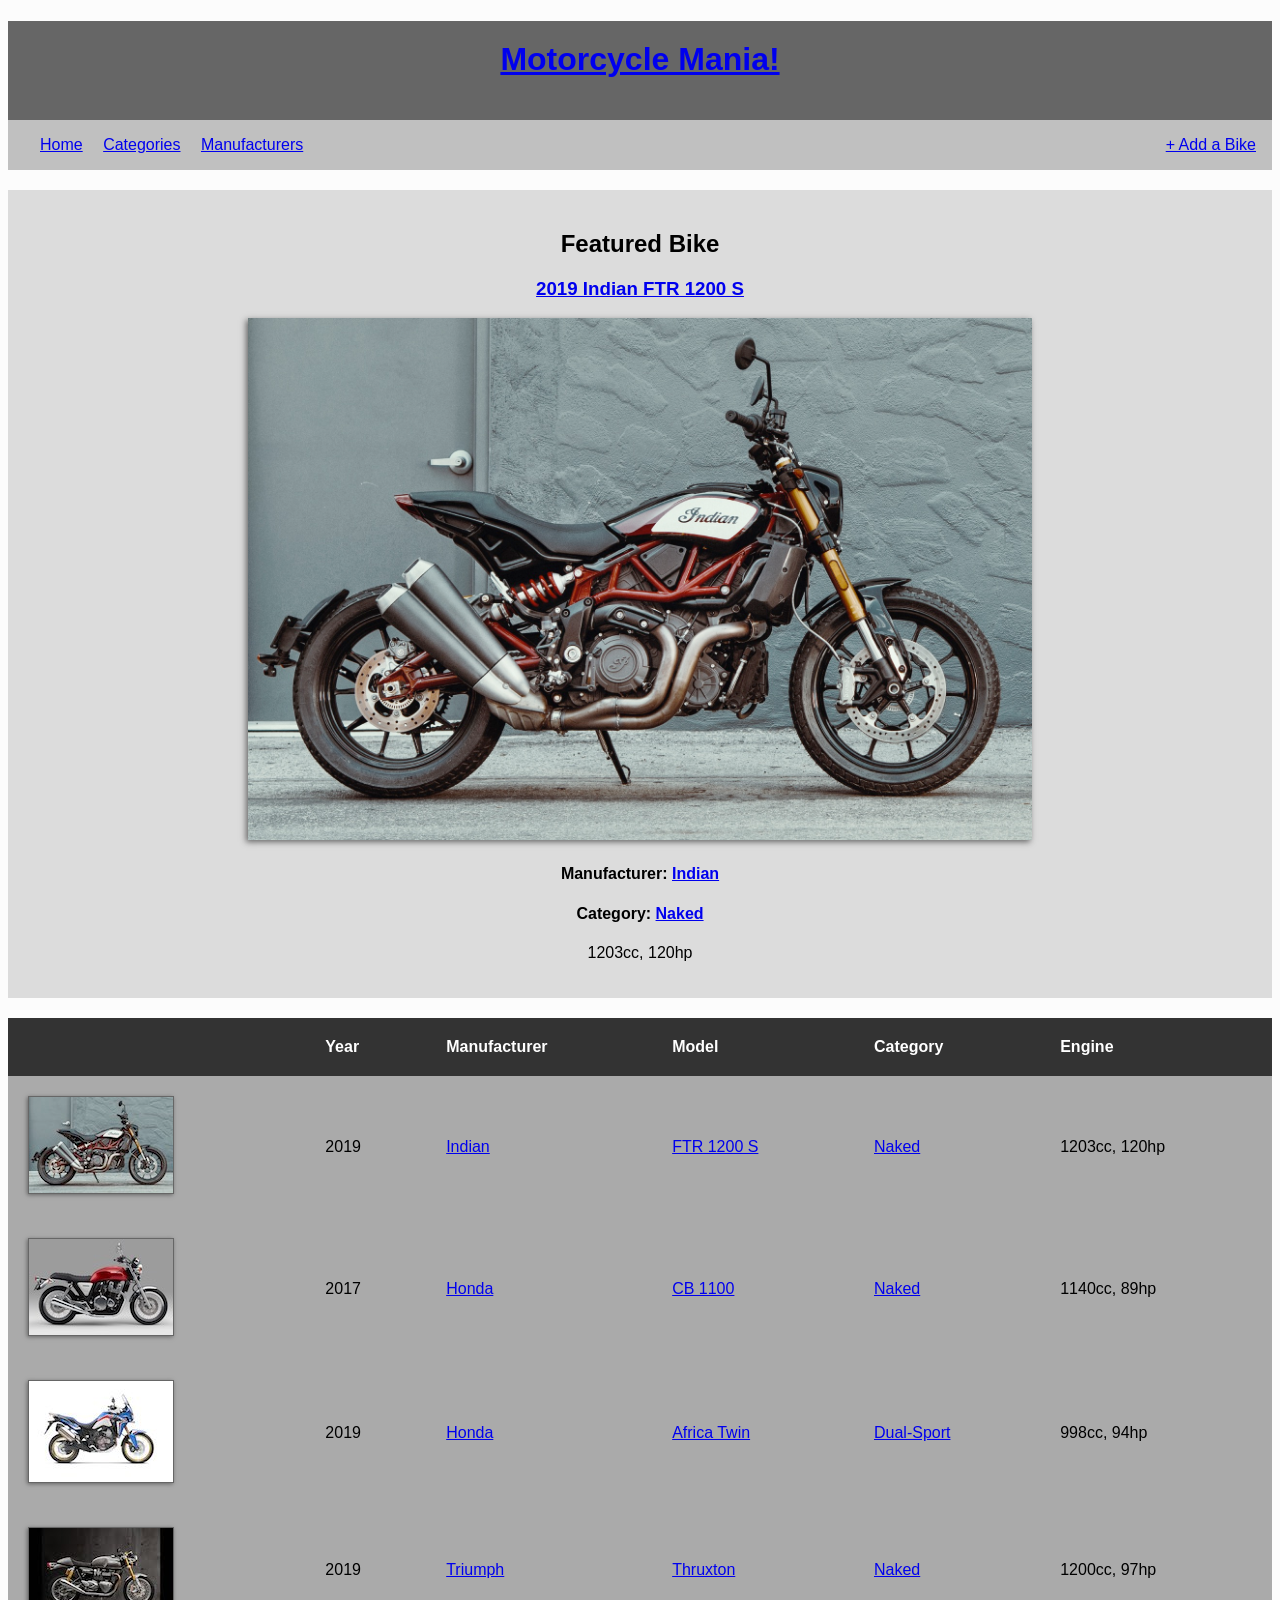
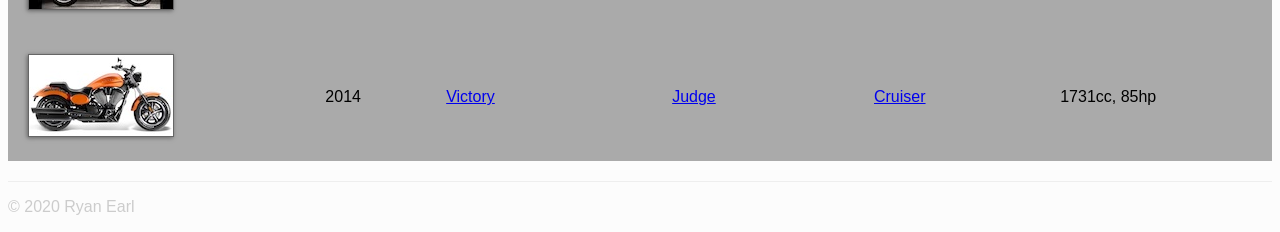
<file: index.html>
<!DOCTYPE html>
<html lang="en-us">
<head>
  <title>Motorcycle Mania</title>
  <link rel="stylesheet" type="text/css" media="all" href="/main.css">
  <style>
  </style>
  <script src = "main.js"></script>
</head>
<body>
  <header>
    <h1><a href="/">Motorcycle Mania!</a></h1>
    <nav>
      <ul>
        <li><a href="/">Home</a></li>
        <li><a href="/categories.html" id="lnk-categories">Categories</a></li>
        <li><a href="/manufacturers.html" id = "lnk-manufacturers">Manufacturers</a></li>
      </ul>
      <a id="lnk_add" href="/motorcycle_form.html">+ Add a Bike</a>
    </nav>
  </header>
  <main>
    <div id="featured">
      <h2>Featured Bike</h2>
      <div id="motorcycle">
        <h3><a href="/motorcycle_1.html">2019 Indian FTR 1200 S</a></h3>
        <a href="/motorcycle_1.html"><img src="/motorcycle_1.jpg" alt="2019 Indian FTR 1200 S"></a>
        <h4>Manufacturer: <a href="/manufacturer_1.html">Indian</a></h4>
        <h4>Category: <a href="/category_1.html">Naked</a></h4>
        <p>1203cc, 120hp</p>
      </div>
    </div>
    <table id="motorcycles">
      <thead>
        <tr>
          <th><!-- thumbnail --></th>
          <th>Year</th>
          <th>Manufacturer</th>
          <th>Model</th>
          <th>Category</th>
          <th>Engine</th>
        </tr>
      </thead>
      <tbody>
        <tr>
          <td><a href="/motorcycle_1.html"><img src="/motorcycle_1_thumb.jpg" alt="2019 Indian FTR 1200 S" class="thumbnail"></a></td>
          <td>2019</td>
          <td><a href="/manufacturer_1.html">Indian</a></td>
          <td><a href="/motorcycle_1.html">FTR 1200 S</a></td>
          <td><a href="/category_1.html">Naked</a></td>
          <td>1203cc, 120hp</td>
        </tr>
        <tr>
          <td><a href="/motorcycle_2.html"><img src="/motorcycle_2_thumb.jpg" alt="2017 Honda CB 1100" class="thumbnail"></a></td>
          <td>2017</td>
          <td><a href="/manufacturer_2.html">Honda</a></td>
          <td><a href="/motorcycle_2.html">CB 1100</a></td>
          <td><a href="/category_1.html">Naked</a></td>
          <td>1140cc, 89hp</td>
        </tr>
        <tr>
          <td><a href="/motorcycle_3.html"><img src="/motorcycle_3_thumb.jpg" alt="2019 Honda Africa Twin" class="thumbnail"></a></td>
          <td>2019</td>
          <td><a href="/manufacturer_2.html">Honda</a></td>
          <td><a href="/motorcycle_3.html">Africa Twin</a></td>
          <td><a href="/category_2.html">Dual-Sport</a></td>
          <td>998cc, 94hp</td>
        </tr>
        <tr>
          <td><a href="/motorcycle_4.html"><img src="/motorcycle_4_thumb.jpg" alt="2019 Triumph Thruxton" class="thumbnail"></a></td>
          <td>2019</td>
          <td><a href="/manufacturer_3.html">Triumph</a></td>
          <td><a href="/motorcycle_4.html">Thruxton</a></td>
          <td><a href="/category_1.html">Naked</a></td>
          <td>1200cc, 97hp</td>
        </tr>
        <tr>
          <td><a href="/motorcycle_5.html"><img src="/motorcycle_5_thumb.jpg" alt="2014 Victory Judge" class="thumbnail"></a></td>
          <td>2014</td>
          <td><a href="/manufacturer_4.html">Victory</a></td>
          <td><a href="/motorcycle_5.html">Judge</a></td>
          <td><a href="/category_3.html">Cruiser</a></td>
          <td>1731cc, 85hp</td>
        </tr>
      </tbody>
    </table>
  </main>
  <footer>
    <p>&copy; 2020 Ryan Earl</p>
  </footer>
</body>
</html>
</file>
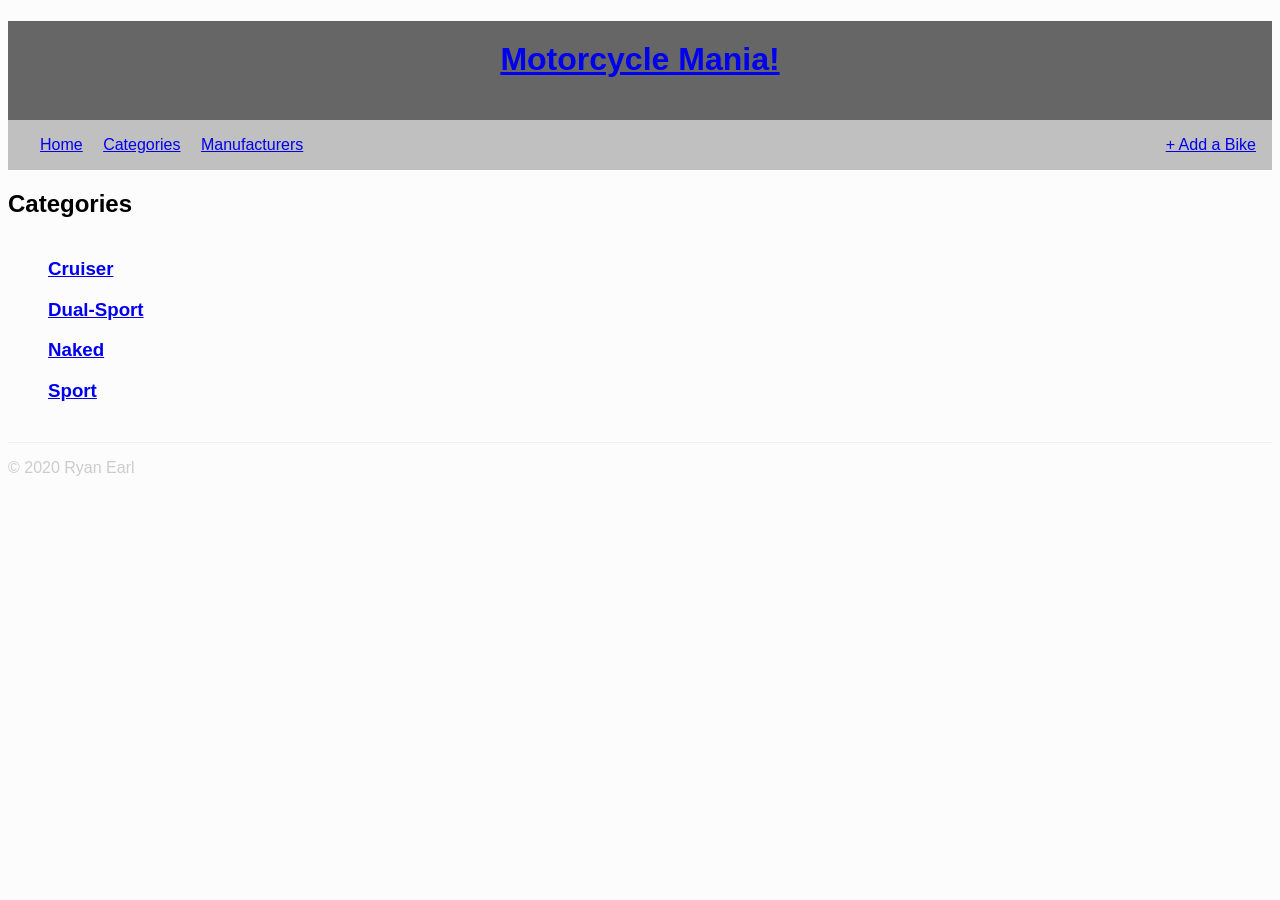
<file: categories.html>
<!DOCTYPE html>
<html lang="en-us">
<head>
  <title>Motorcycle Mania</title>
  <link rel="stylesheet" type="text/css" media="all" href="/main.css">
  <style>
  </style>
  <script src="/main.js"></script>
</head>
<body>
  <header>
    <h1><a href="/">Motorcycle Mania!</a></h1>
    <nav>
      <ul>
        <li><a href="/">Home</a></li>
        <li><a href="/categories.html" id="lnk-categories">Categories</a></li>
        <li><a href="/manufacturers.html" id = "lnk-manufacturers">Manufacturers</a></li>
      </ul>
      <a id="lnk_add" href="/motorcycle_form.html">+ Add a Bike</a>
    </nav>
  </header>
  <main>
    <h2>Categories</h2>
    <ul id="categories">
      <li><h3><a href="/category_3.html">Cruiser</a></h3></li>
      <li><h3><a href="/category_2.html">Dual-Sport</a></h3></li>
      <li><h3><a href="/category_1.html">Naked</a></h3></li>
      <li><h3><a href="/category_4.html">Sport</a></h3></li>
    </ul>
  </main>
  <footer>
    <p>&copy; 2020 Ryan Earl</p>
  </footer>
</body>
</html>
</file>
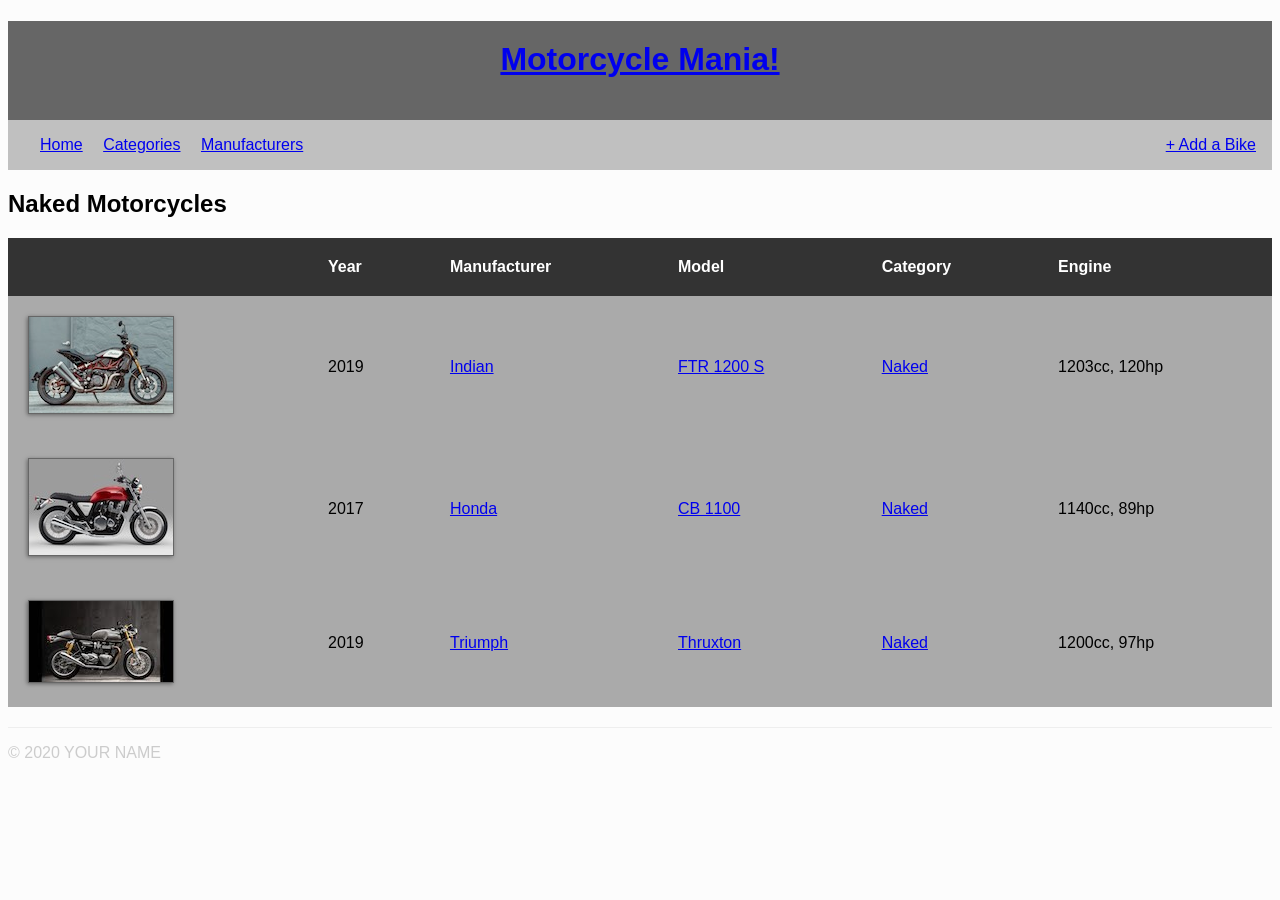
<file: category_1.html>
<!DOCTYPE html>
<html lang="en-us">
<head>
  <title>Motorcycle Mania</title>
  <link rel="stylesheet" type="text/css" media="all" href="/main.css">
  <style>
  </style>
  <script src="/main.js"></script>
</head>
<body>
  <header>
    <h1><a href="/">Motorcycle Mania!</a></h1>
    <nav>
      <ul>
        <li><a href="/">Home</a></li>
        <li><a href="/categories.html">Categories</a></li>
        <li><a href="/manufacturers.html">Manufacturers</a></li>
      </ul>
      <a id="lnk_add" href="/motorcycle_form.html">+ Add a Bike</a>
    </nav>
  </header>
  <main>
    <h2>Naked Motorcycles</h2>
    <table id="motorcycles">
      <thead>
        <tr>
          <th><!-- thumbnail --></th>
          <th>Year</th>
          <th>Manufacturer</th>
          <th>Model</th>
          <th>Category</th>
          <th>Engine</th>
        </tr>
      </thead>
      <tbody>
        <tr>
          <td><a href="/motorcycle_1.html"><img src="/motorcycle_1_thumb.jpg" alt="2019 Indian FTR 1200 S" class="thumbnail"></a></td>
          <td>2019</td>
          <td><a href="/manufacturer_1.html">Indian</a></td>
          <td><a href="/motorcycle_1.html">FTR 1200 S</a></td>
          <td><a href="/category_1.html">Naked</a></td>
          <td>1203cc, 120hp</td>
        </tr>
        <tr>
          <td><a href="/motorcycle_2.html"><img src="/motorcycle_2_thumb.jpg" alt="2017 Honda CB 1100" class="thumbnail"></a></td>
          <td>2017</td>
          <td><a href="/manufacturer_2.html">Honda</a></td>
          <td><a href="/motorcycle_2.html">CB 1100</a></td>
          <td><a href="/category_1.html">Naked</a></td>
          <td>1140cc, 89hp</td>
        </tr>
        <tr>
          <td><a href="/motorcycle_4.html"><img src="/motorcycle_4_thumb.jpg" alt="2019 Triumph Thruxton" class="thumbnail"></a></td>
          <td>2019</td>
          <td><a href="/manufacturer_3.html">Triumph</a></td>
          <td><a href="/motorcycle_4.html">Thruxton</a></td>
          <td><a href="/category_1.html">Naked</a></td>
          <td>1200cc, 97hp</td>
        </tr>
      </tbody>
    </table>
  </main>
  <footer>
    <p>&copy; 2020 YOUR NAME</p>
  </footer>
</body>
</html>
</file>
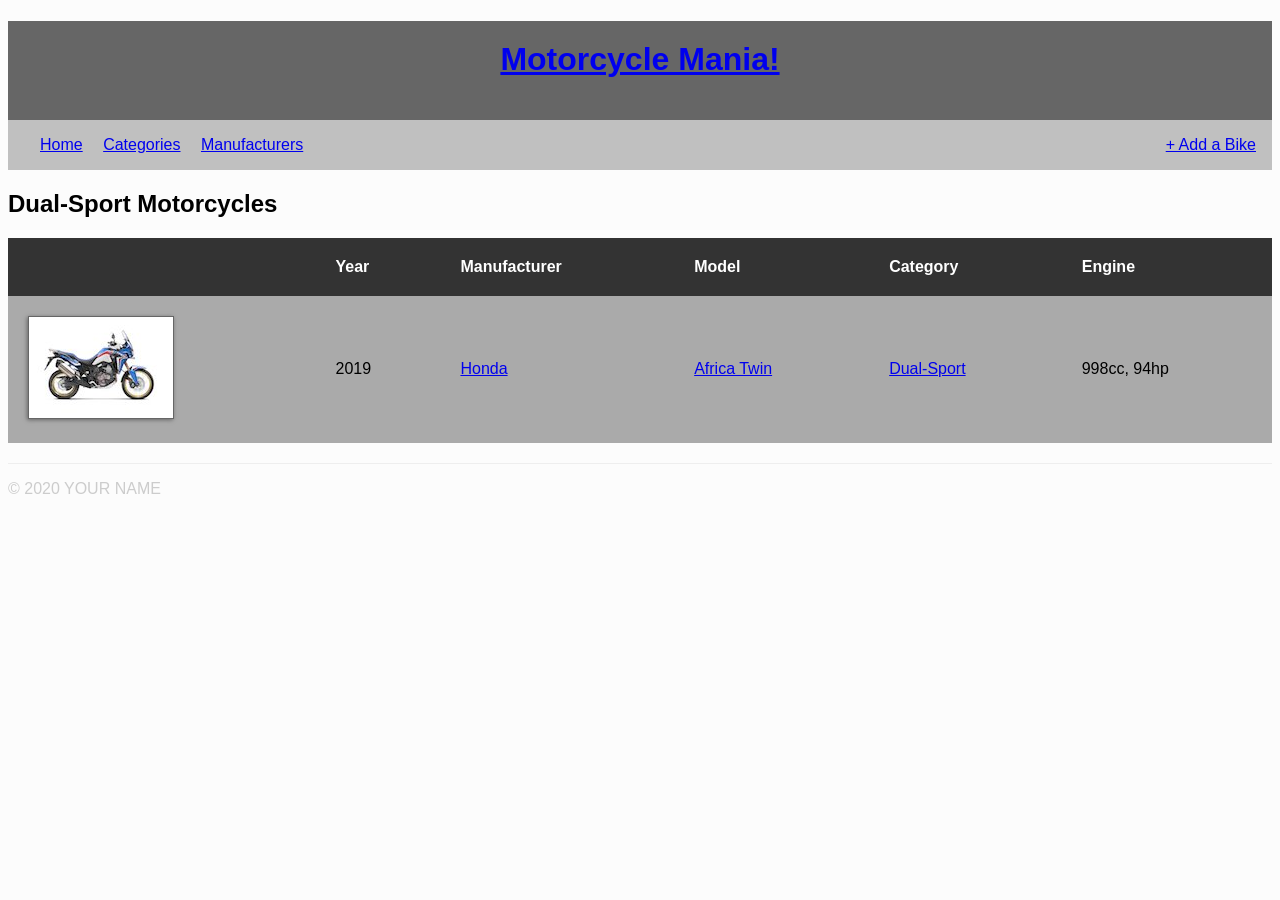
<file: category_2.html>
<!DOCTYPE html>
<html lang="en-us">
<head>
  <title>Motorcycle Mania</title>
  <link rel="stylesheet" type="text/css" media="all" href="/main.css">
  <style>
  </style>
  <script src="/main.js"></script>
</head>
<body>
  <header>
    <h1><a href="/">Motorcycle Mania!</a></h1>
    <nav>
      <ul>
        <li><a href="/">Home</a></li>
        <li><a href="/categories.html">Categories</a></li>
        <li><a href="/manufacturers.html">Manufacturers</a></li>
      </ul>
      <a id="lnk_add" href="/motorcycle_form.html">+ Add a Bike</a>
    </nav>
  </header>
  <main>
    <h2>Dual-Sport Motorcycles</h2>
    <table id="motorcycles">
      <thead>
        <tr>
          <th><!-- thumbnail --></th>
          <th>Year</th>
          <th>Manufacturer</th>
          <th>Model</th>
          <th>Category</th>
          <th>Engine</th>
        </tr>
      </thead>
      <tbody>
        <tr>
          <td><a href="/motorcycle_3.html"><img src="/motorcycle_3_thumb.jpg" alt="2019 Honda Africa Twin" class="thumbnail"></a></td>
          <td>2019</td>
          <td><a href="/manufacturer_2.html">Honda</a></td>
          <td><a href="/motorcycle_3.html">Africa Twin</a></td>
          <td><a href="/category_2.html">Dual-Sport</a></td>
          <td>998cc, 94hp</td>
        </tr>
      </tbody>
    </table>
  </main>
  <footer>
    <p>&copy; 2020 YOUR NAME</p>
  </footer>
</body>
</html>
</file>
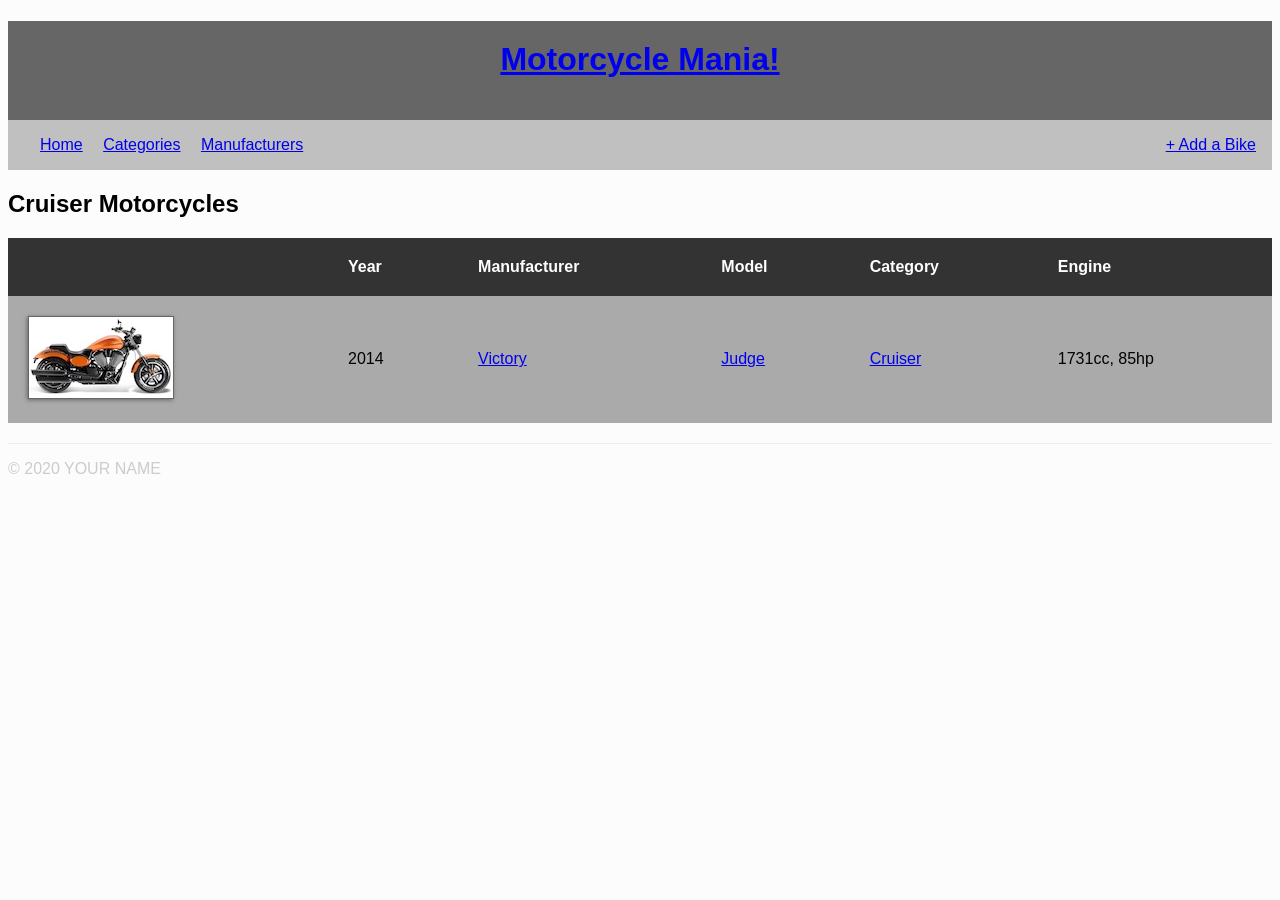
<file: category_3.html>
<!DOCTYPE html>
<html lang="en-us">
<head>
  <title>Motorcycle Mania</title>
  <link rel="stylesheet" type="text/css" media="all" href="/main.css">
  <style>
  </style>
  <script src="/main.js"></script>
</head>
<body>
  <header>
    <h1><a href="/">Motorcycle Mania!</a></h1>
    <nav>
      <ul>
        <li><a href="/">Home</a></li>
        <li><a href="/categories.html">Categories</a></li>
        <li><a href="/manufacturers.html">Manufacturers</a></li>
      </ul>
      <a id="lnk_add" href="/motorcycle_form.html">+ Add a Bike</a>
    </nav>
  </header>
  <main>
    <h2>Cruiser Motorcycles</h2>
    <table id="motorcycles">
      <thead>
        <tr>
          <th><!-- thumbnail --></th>
          <th>Year</th>
          <th>Manufacturer</th>
          <th>Model</th>
          <th>Category</th>
          <th>Engine</th>
        </tr>
      </thead>
      <tbody>
        <tr>
          <td><a href="/motorcycle_5.html"><img src="/motorcycle_5_thumb.jpg" alt="2014 Victory Judge" class="thumbnail"></a></td>
          <td>2014</td>
          <td><a href="/manufacturer_4.html">Victory</a></td>
          <td><a href="/motorcycle_5.html">Judge</a></td>
          <td><a href="/category_3.html">Cruiser</a></td>
          <td>1731cc, 85hp</td>
        </tr>
      </tbody>
    </table>
  </main>
  <footer>
    <p>&copy; 2020 YOUR NAME</p>
  </footer>
</body>
</html>
</file>
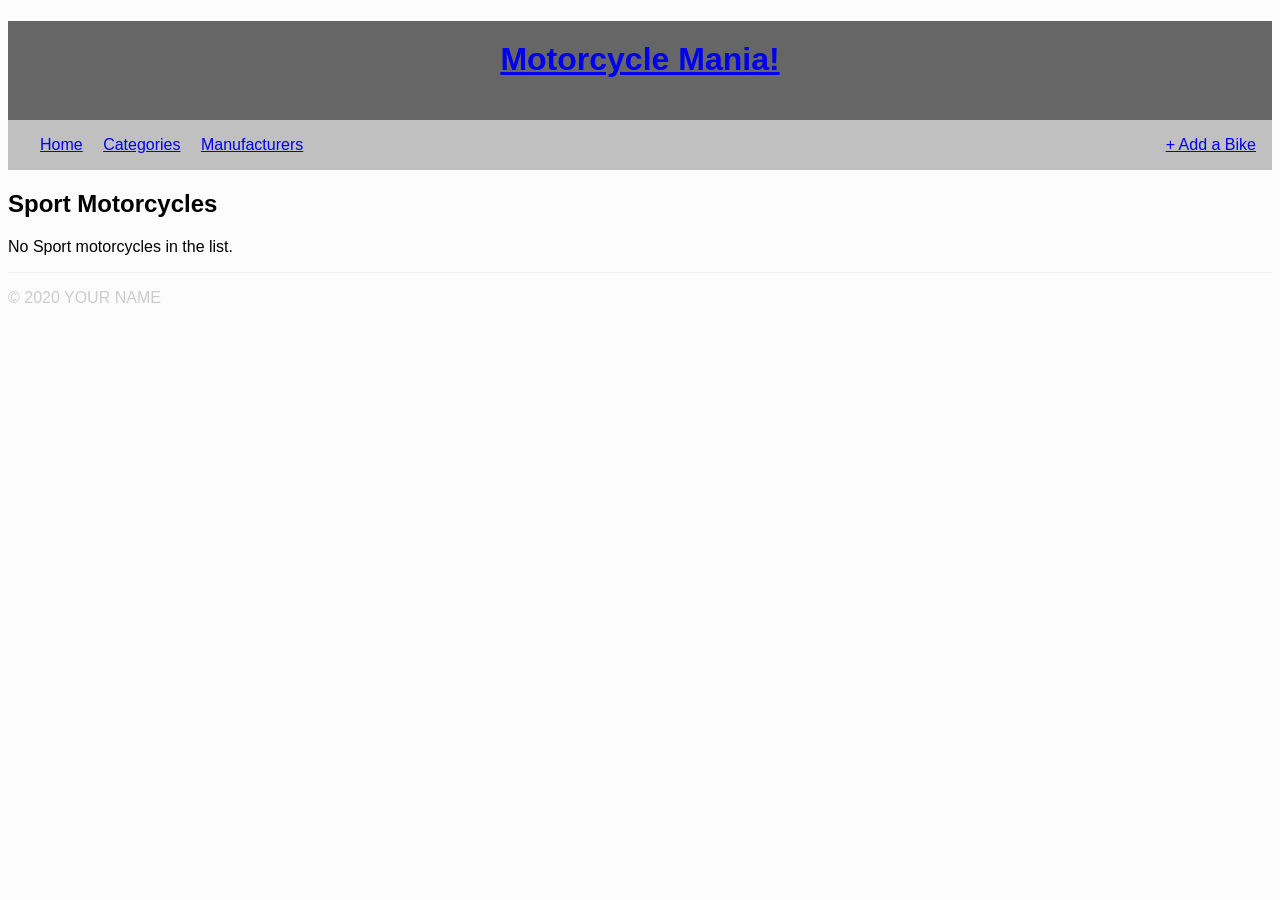
<file: category_4.html>
<!DOCTYPE html>
<html lang="en-us">
<head>
  <title>Motorcycle Mania</title>
  <link rel="stylesheet" type="text/css" media="all" href="/main.css">
  <style>
  </style>
  <script src="/main.js"></script>
</head>
<body>
  <header>
    <h1><a href="/">Motorcycle Mania!</a></h1>
    <nav>
      <ul>
        <li><a href="/">Home</a></li>
        <li><a href="/categories.html">Categories</a></li>
        <li><a href="/manufacturers.html">Manufacturers</a></li>
      </ul>
      <a id="lnk_add" href="/motorcycle_form.html">+ Add a Bike</a>
    </nav>
  </header>
  <main>
    <h2>Sport Motorcycles</h2>
    <p>No Sport motorcycles in the list.</p>
  </main>
  <footer>
    <p>&copy; 2020 YOUR NAME</p>
  </footer>
</body>
</html>
</file>
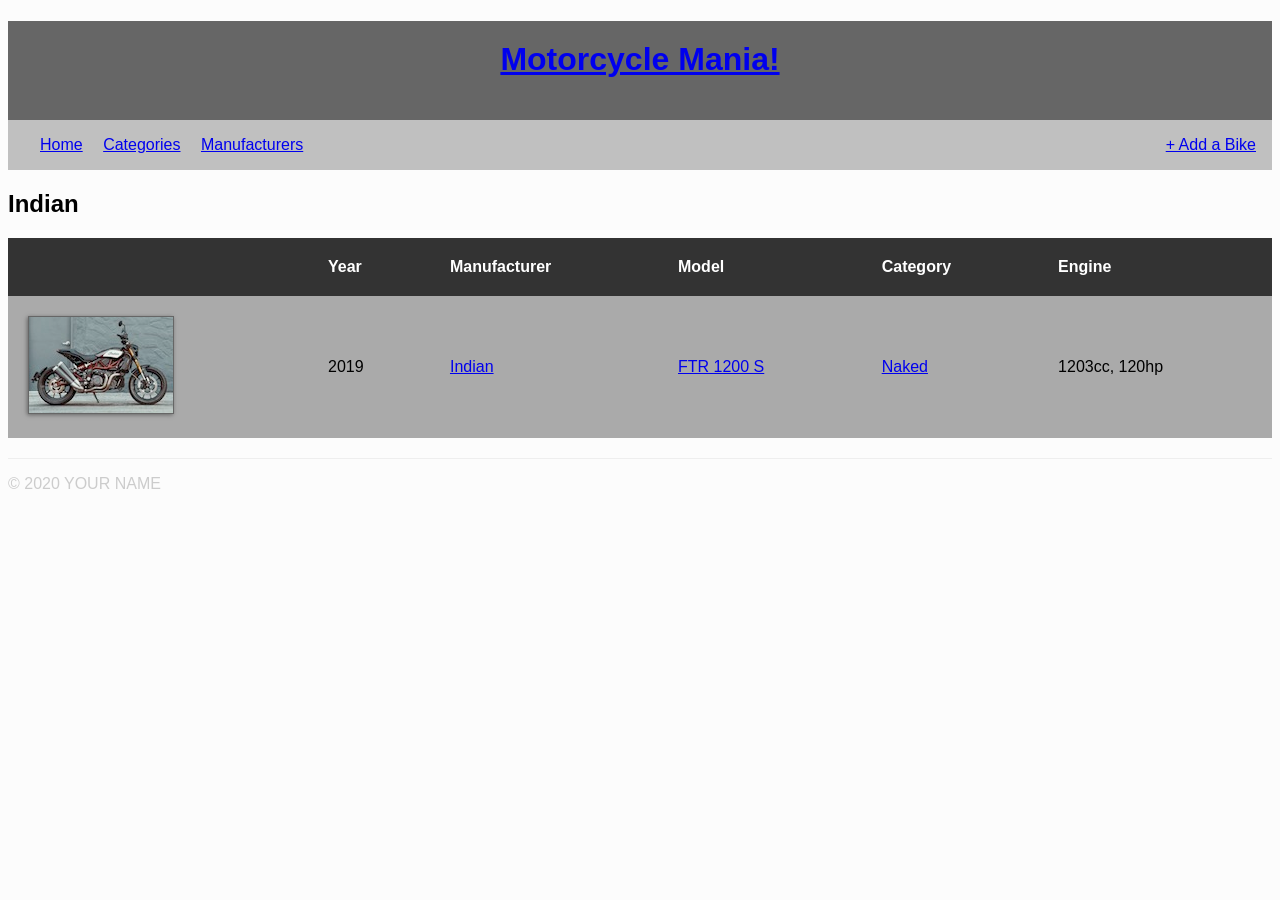
<file: manufacturer_1.html>
<!DOCTYPE html>
<html lang="en-us">
<head>
  <title>Motorcycle Mania</title>
  <link rel="stylesheet" type="text/css" media="all" href="/main.css">
  <style>
  </style>
  <script src="/main.js"></script>
</head>
<body>
  <header>
    <h1><a href="/">Motorcycle Mania!</a></h1>
    <nav>
      <ul>
        <li><a href="/">Home</a></li>
        <li><a href="/categories.html">Categories</a></li>
        <li><a href="/manufacturers.html">Manufacturers</a></li>
      </ul>
      <a id="lnk_add" href="/motorcycle_form.html">+ Add a Bike</a>
    </nav>
  </header>
  <main>
    <h2>Indian</h2>
    <table id="motorcycles">
      <thead>
        <tr>
          <th><!-- thumbnail --></th>
          <th>Year</th>
          <th>Manufacturer</th>
          <th>Model</th>
          <th>Category</th>
          <th>Engine</th>
        </tr>
      </thead>
      <tbody>
        <tr>
          <td><a href="/motorcycle_1.html"><img src="/motorcycle_1_thumb.jpg" alt="2019 Indian FTR 1200 S" class="thumbnail"></a></td>
          <td>2019</td>
          <td><a href="/manufacturer_1.html">Indian</a></td>
          <td><a href="/motorcycle_1.html">FTR 1200 S</a></td>
          <td><a href="/category_1.html">Naked</a></td>
          <td>1203cc, 120hp</td>
        </tr>
      </tbody>
    </table>
  </main>
  <footer>
    <p>&copy; 2020 YOUR NAME</p>
  </footer>
</body>
</html>
</file>
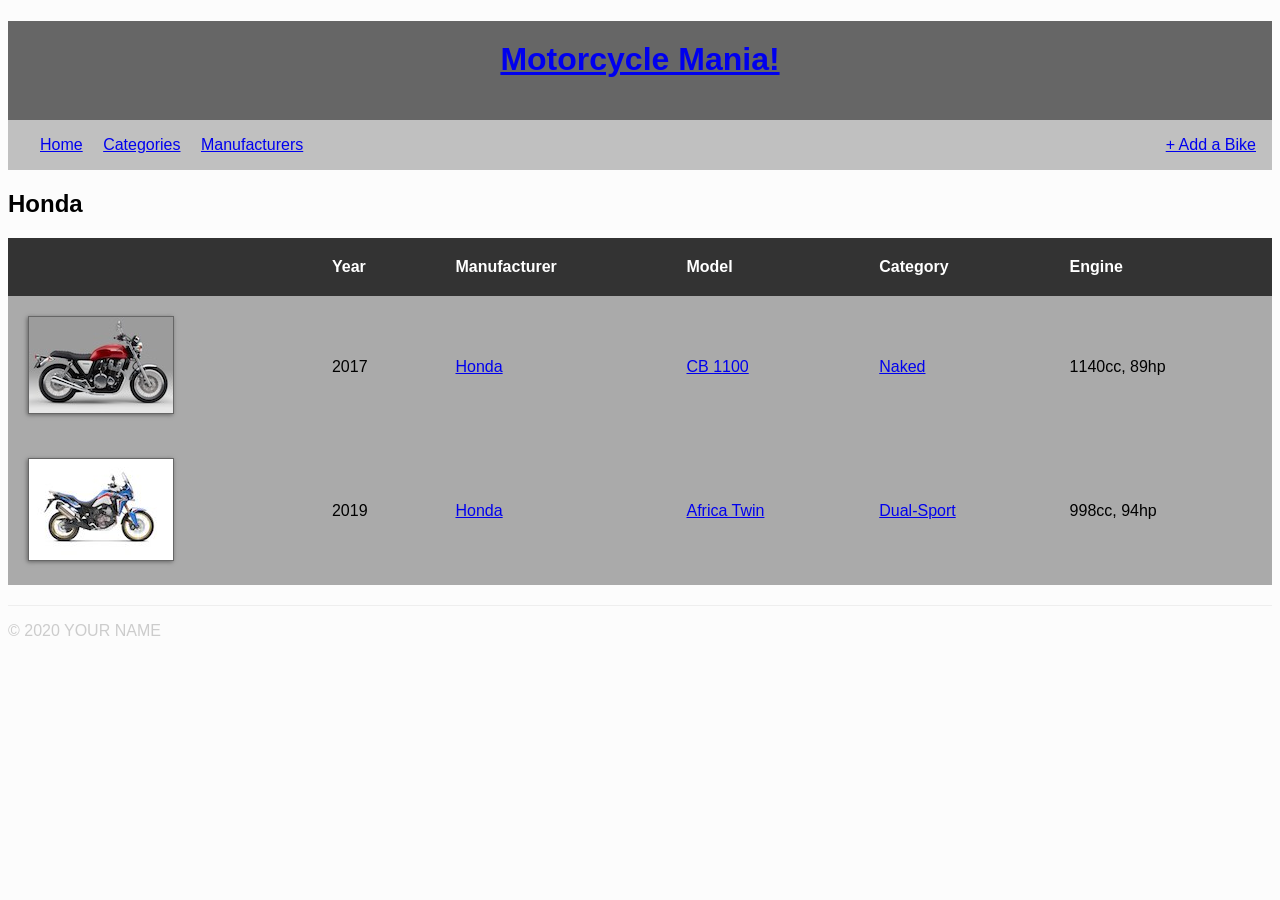
<file: manufacturer_2.html>
<!DOCTYPE html>
<html lang="en-us">
<head>
  <title>Motorcycle Mania</title>
  <link rel="stylesheet" type="text/css" media="all" href="/main.css">
  <style>
  </style>
  <script src="/main.js"></script>
</head>
<body>
  <header>
    <h1><a href="/">Motorcycle Mania!</a></h1>
    <nav>
      <ul>
        <li><a href="/">Home</a></li>
        <li><a href="/categories.html">Categories</a></li>
        <li><a href="/manufacturers.html">Manufacturers</a></li>
      </ul>
      <a id="lnk_add" href="/motorcycle_form.html">+ Add a Bike</a>
    </nav>
  </header>
  <main>
    <h2>Honda</h2>
    <table id="motorcycles">
      <thead>
        <tr>
          <th><!-- thumbnail --></th>
          <th>Year</th>
          <th>Manufacturer</th>
          <th>Model</th>
          <th>Category</th>
          <th>Engine</th>
        </tr>
      </thead>
      <tbody>
        <tr>
          <td><a href="/motorcycle_2.html"><img src="/motorcycle_2_thumb.jpg" alt="2017 Honda CB 1100" class="thumbnail"></a></td>
          <td>2017</td>
          <td><a href="/manufacturer_2.html">Honda</a></td>
          <td><a href="/motorcycle_2.html">CB 1100</a></td>
          <td><a href="/category_1.html">Naked</a></td>
          <td>1140cc, 89hp</td>
        </tr>
        <tr>
          <td><a href="/motorcycle_3.html"><img src="/motorcycle_3_thumb.jpg" alt="2019 Honda Africa Twin" class="thumbnail"></a></td>
          <td>2019</td>
          <td><a href="/manufacturer_2.html">Honda</a></td>
          <td><a href="/motorcycle_3.html">Africa Twin</a></td>
          <td><a href="/category_2.html">Dual-Sport</a></td>
          <td>998cc, 94hp</td>
        </tr>
      </tbody>
    </table>
  </main>
  <footer>
    <p>&copy; 2020 YOUR NAME</p>
  </footer>
</body>
</html>
</file>
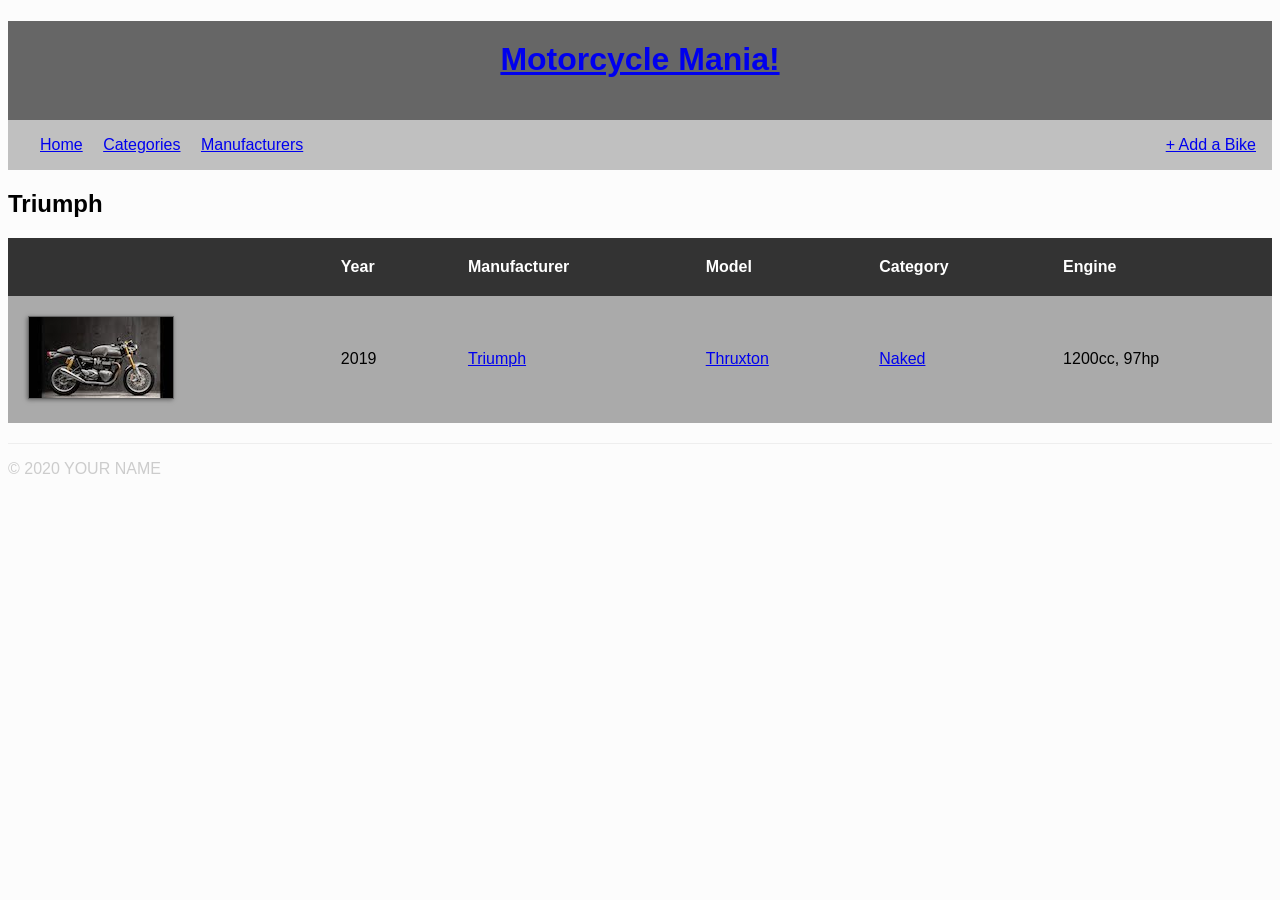
<file: manufacturer_3.html>
<!DOCTYPE html>
<html lang="en-us">
<head>
  <title>Motorcycle Mania</title>
  <link rel="stylesheet" type="text/css" media="all" href="/main.css">
  <style>
  </style>
  <script src="/main.js"></script>
</head>
<body>
  <header>
    <h1><a href="/">Motorcycle Mania!</a></h1>
    <nav>
      <ul>
        <li><a href="/">Home</a></li>
        <li><a href="/categories.html">Categories</a></li>
        <li><a href="/manufacturers.html">Manufacturers</a></li>
      </ul>
      <a id="lnk_add" href="/motorcycle_form.html">+ Add a Bike</a>
    </nav>
  </header>
  <main>
    <h2>Triumph</h2>
    <table id="motorcycles">
      <thead>
        <tr>
          <th><!-- thumbnail --></th>
          <th>Year</th>
          <th>Manufacturer</th>
          <th>Model</th>
          <th>Category</th>
          <th>Engine</th>
        </tr>
      </thead>
      <tbody>
        <tr>
          <td><a href="/motorcycle_4.html"><img src="/motorcycle_4_thumb.jpg" alt="2019 Triumph Thruxton" class="thumbnail"></a></td>
          <td>2019</td>
          <td><a href="/manufacturer_3.html">Triumph</a></td>
          <td><a href="/motorcycle_4.html">Thruxton</a></td>
          <td><a href="/category_1.html">Naked</a></td>
          <td>1200cc, 97hp</td>
        </tr>
      </tbody>
    </table>
  </main>
  <footer>
    <p>&copy; 2020 YOUR NAME</p>
  </footer>
</body>
</html>
</file>
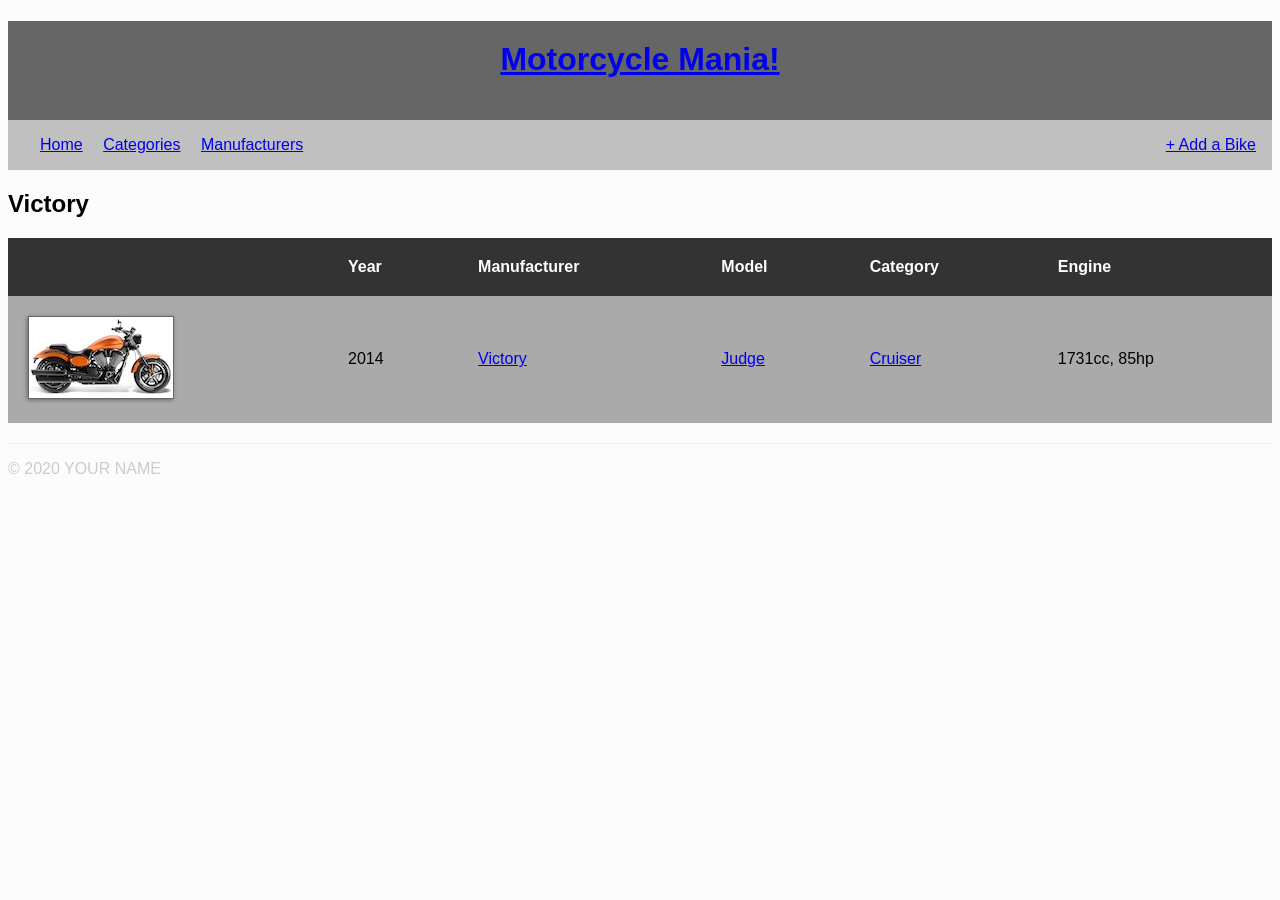
<file: manufacturer_4.html>
<!DOCTYPE html>
<html lang="en-us">
<head>
  <title>Motorcycle Mania</title>
  <link rel="stylesheet" type="text/css" media="all" href="/main.css">
  <style>
  </style>
  <script src="/main.js"></script>
</head>
<body>
  <header>
    <h1><a href="/">Motorcycle Mania!</a></h1>
    <nav>
      <ul>
        <li><a href="/">Home</a></li>
        <li><a href="/categories.html">Categories</a></li>
        <li><a href="/manufacturers.html">Manufacturers</a></li>
      </ul>
      <a id="lnk_add" href="/motorcycle_form.html">+ Add a Bike</a>
    </nav>
  </header>
  <main>
    <h2>Victory</h2>
    <table id="motorcycles">
      <thead>
        <tr>
          <th><!-- thumbnail --></th>
          <th>Year</th>
          <th>Manufacturer</th>
          <th>Model</th>
          <th>Category</th>
          <th>Engine</th>
        </tr>
      </thead>
      <tbody>
        <tr>
          <td><a href="/motorcycle_5.html"><img src="/motorcycle_5_thumb.jpg" alt="2014 Victory Judge" class="thumbnail"></a></td>
          <td>2014</td>
          <td><a href="/manufacturer_4.html">Victory</a></td>
          <td><a href="/motorcycle_5.html">Judge</a></td>
          <td><a href="/category_3.html">Cruiser</a></td>
          <td>1731cc, 85hp</td>
        </tr>
      </tbody>
    </table>
  </main>
  <footer>
    <p>&copy; 2020 YOUR NAME</p>
  </footer>
</body>
</html>
</file>
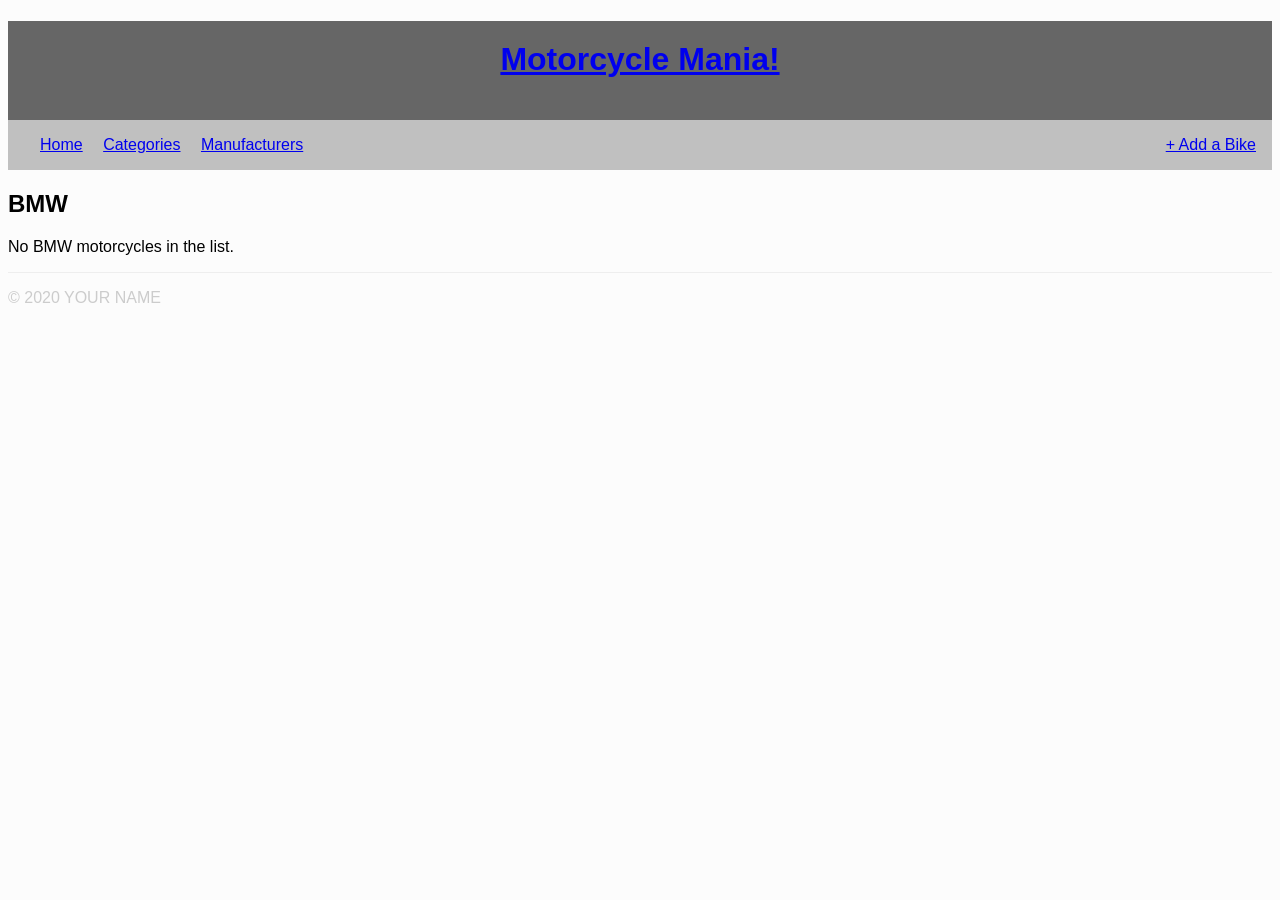
<file: manufacturer_5.html>
<!DOCTYPE html>
<html lang="en-us">
<head>
  <title>Motorcycle Mania</title>
  <link rel="stylesheet" type="text/css" media="all" href="/main.css">
  <style>
  </style>
  <script src="/main.js"></script>
</head>
<body>
  <header>
    <h1><a href="/">Motorcycle Mania!</a></h1>
    <nav>
      <ul>
        <li><a href="/">Home</a></li>
        <li><a href="/categories.html">Categories</a></li>
        <li><a href="/manufacturers.html">Manufacturers</a></li>
      </ul>
      <a id="lnk_add" href="/motorcycle_form.html">+ Add a Bike</a>
    </nav>
  </header>
  <main>
    <h2>BMW</h2>
    <p>No BMW motorcycles in the list.</p>
  </main>
  <footer>
    <p>&copy; 2020 YOUR NAME</p>
  </footer>
</body>
</html>
</file>
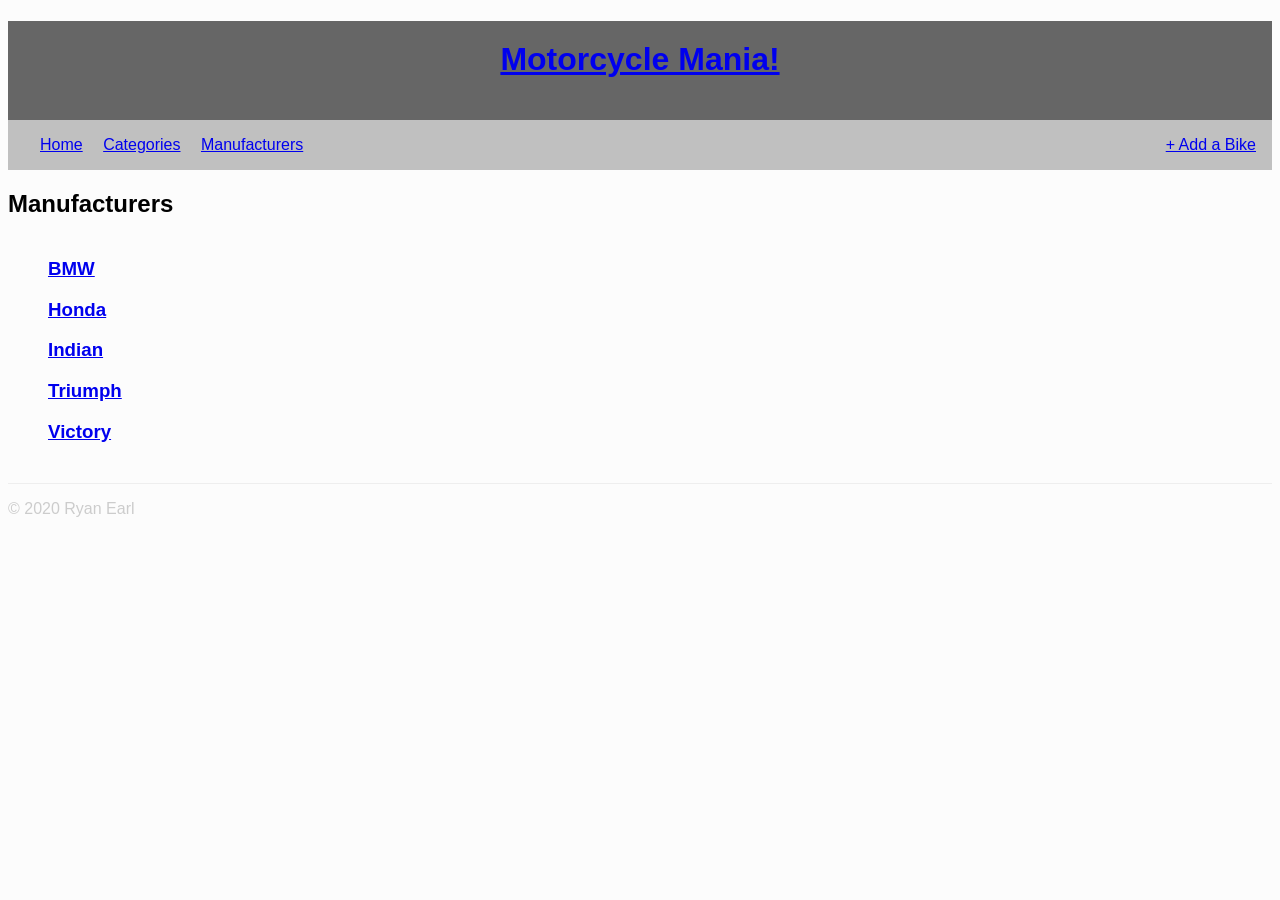
<file: manufacturers.html>
<!DOCTYPE html>
<html lang="en-us">
<head>
  <title>Motorcycle Mania</title>
  <link rel="stylesheet" type="text/css" media="all" href="/main.css">
  <style>
  </style>
  <script src="/main.js"></script>
</head>
<body>
  <header>
    <h1><a href="/">Motorcycle Mania!</a></h1>
    <nav>
      <ul>
        <li><a href="/">Home</a></li>
        <li><a href="/categories.html" id="lnk-categories">Categories</a></li>
        <li><a href="/manufacturers.html" id = "lnk-manufacturers">Manufacturers</a></li>
      </ul>
      <a id="lnk_add" href="/motorcycle_form.html">+ Add a Bike</a>
    </nav>
  </header>
  <main>
    <h2>Manufacturers</h2>
    <ul id="categories">
      <li><h3><a href="manufacturer_5.html">BMW</a></h3></li>
      <li><h3><a href="manufacturer_2.html">Honda</a></h3></li>
      <li><h3><a href="manufacturer_1.html">Indian</a></h3></li>
      <li><h3><a href="manufacturer_3.html">Triumph</a></h3></li>
      <li><h3><a href="manufacturer_4.html">Victory</a></h3></li>
    </ul>
  </main>
  <footer>
    <p>&copy; 2020 Ryan Earl</p>
  </footer>
</body>
</html>
</file>
<file: main.css>
body {
  background: #FCFCFC;
  font-family: helvetica, arial, 'sans-serif';
}

header {
  background-color: #666;
}

header h1 {
  padding: 20px;
  text-align: center;
}

nav {
  background-color: #C0C0C0;
  padding: 1rem;
}

nav ul {
  list-style-type: none;
  margin: 0px;
  padding: 0px;
  display: inline;
}

nav ul li {
  padding: 0;
  margin-left: 1rem;
  display: inline;
}

nav a#lnk_add {
  float: right;
}

footer {
  margin-top: 1rem;
  border-top: 1px solid #EEE;
  color: #CCC;
}

#featured {
  text-align: center;
  background-color: #DCDCDC;
  margin: 20px 0 20px 0;
  padding: 20px;
}

#motorcycle {
  text-align: center;
  width: 80%;
  margin: auto;
}

#motorcycle img {
  width: 80%;
}

#motorcycles {
  margin: 20px 0 20px 0;
  background-color: #AAA;
  width: 100%;
  padding: 20px;
  border-collapse: collapse;
}

#motorcycles thead {
  text-align: left;
  background-color: #333;
  color: #FFF;
}

#motorcycles td, #motorcycles th {
  padding: 20px;
}

#motorcycles tbody tr:hover {
  background-color: #999;
}

img.thumbnail {
  border: 1px solid #666;
  box-shadow: -1px 1px 4px #666;
}

#motorcycle img {
  box-shadow: -2px 2px 6px #666;
}
#motorcycle_form_container {
  margin: 40px;
}

#motorcycle_form_container label {
  display: inline-block;
  width: 150px;
  margin-bottom: 40px;
}
#motorcycle_form_container input[type='submit'] {
  margin-left: 150px;
}

ul#categories, ul#manufacturers {
  list-style-type: none;
  margin: 40px;
  padding: 0;
}
</file>
